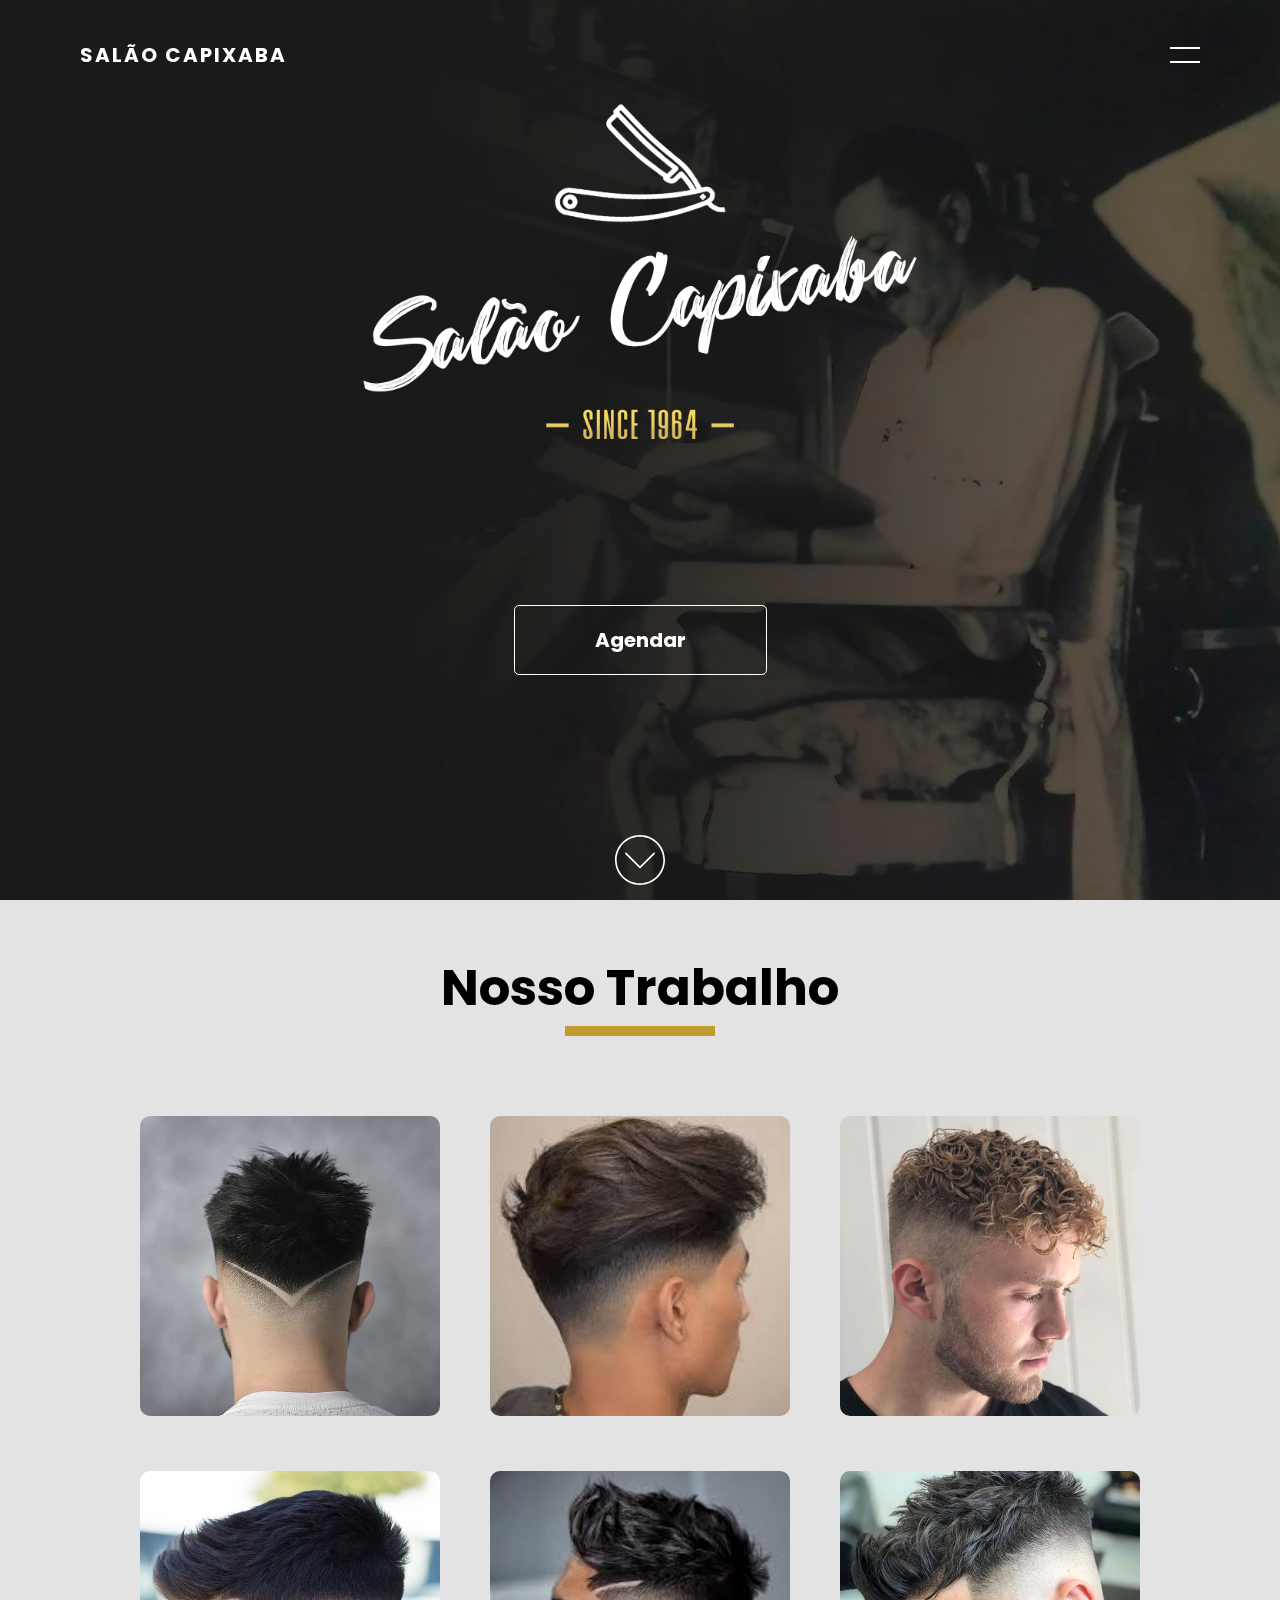
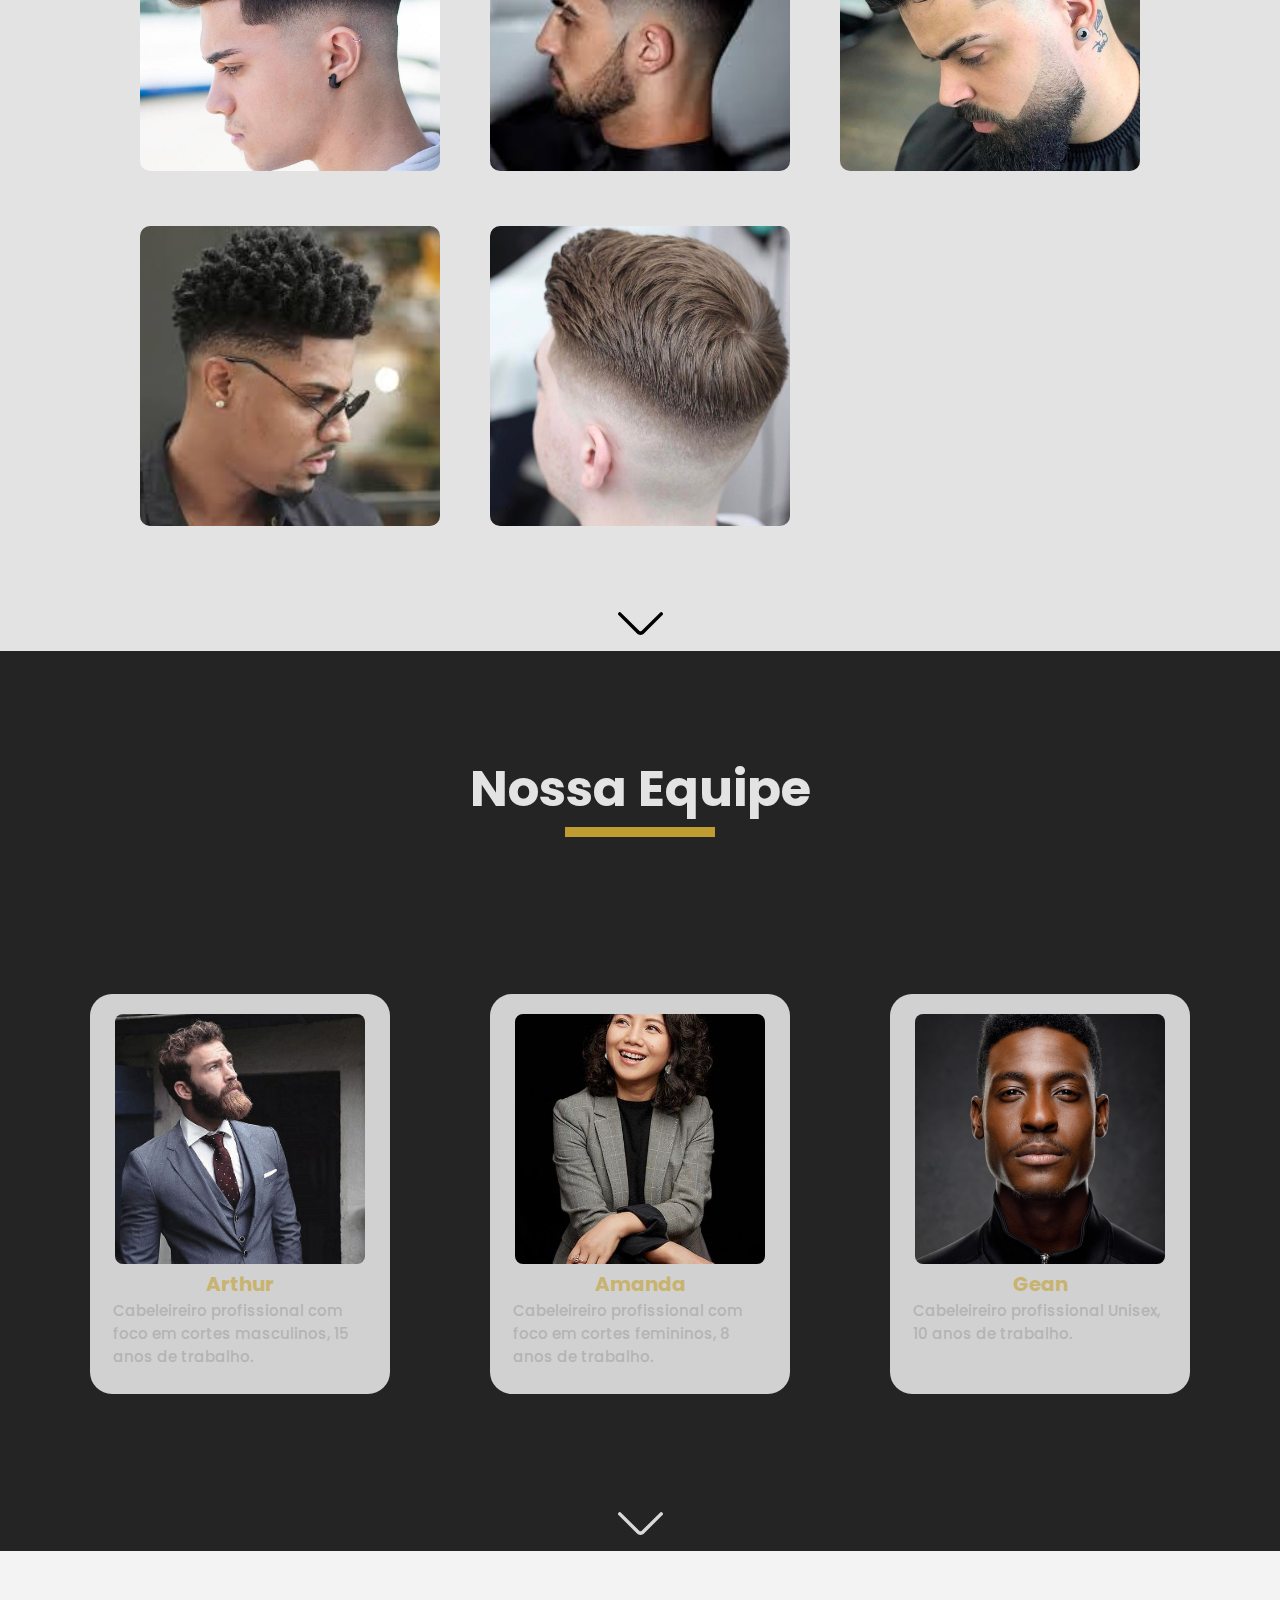
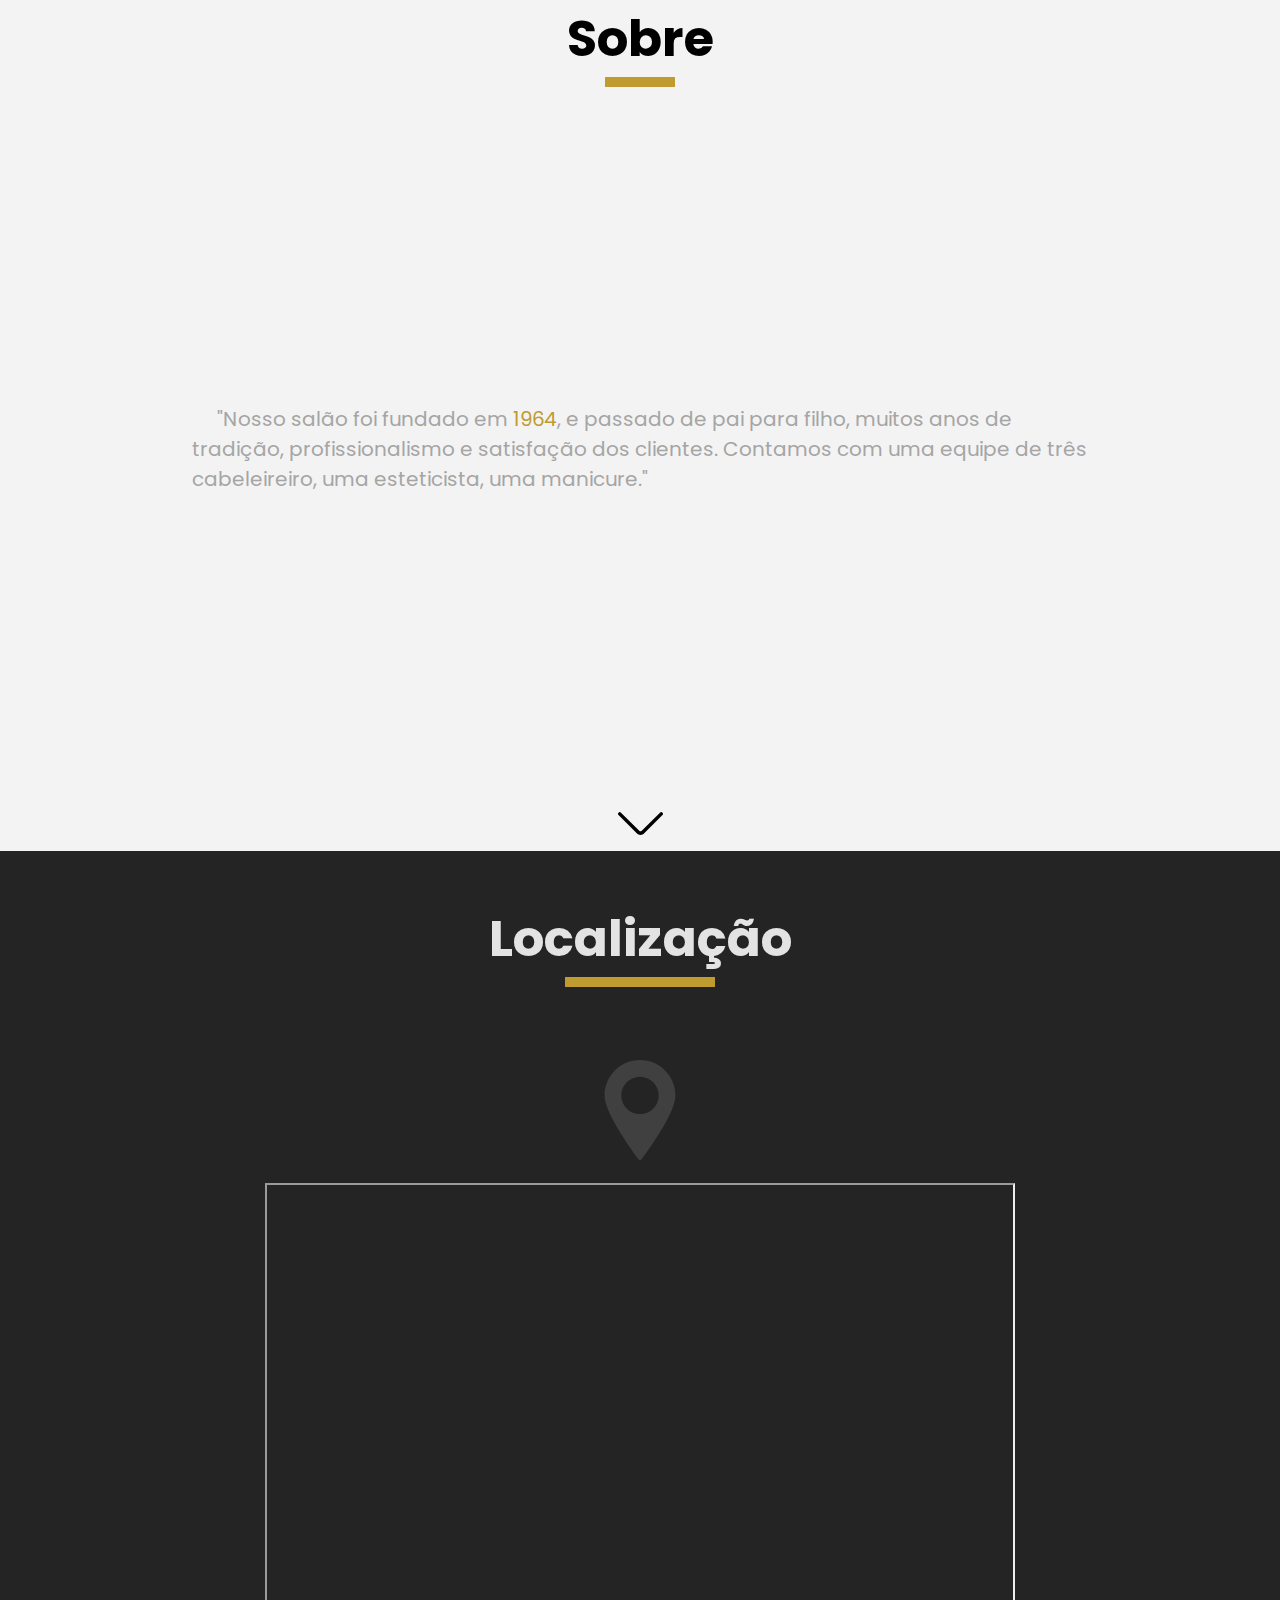
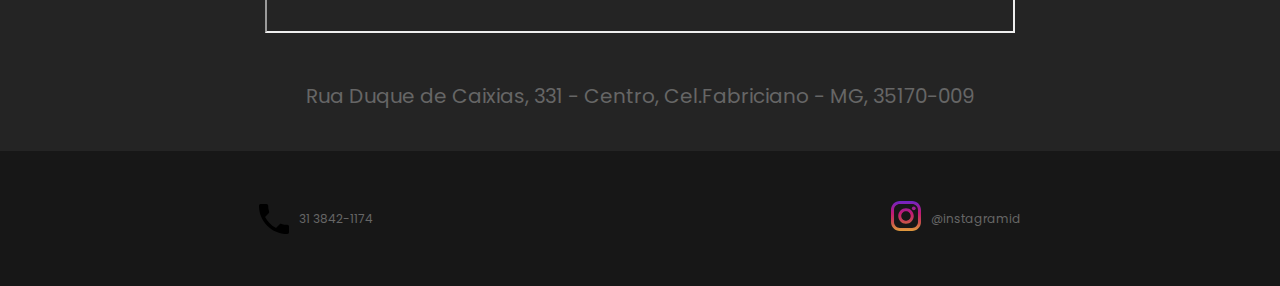
<file: index.html>
<!DOCTYPE html>
<html lang="pt-br">

<head>
    <meta charset="UTF-8">
    <meta name="viewport" content="width=device-width, initial-scale=1.0">
    <title>Salão Capixaba</title>

    <link rel="stylesheet" type="text/css" href="Home.css">
    <link rel="icon" href="images/Small_logo.png">
    <!-- Fontes -->
    <link
        href="https://fonts.googleapis.com/css2?family=Poppins:ital,wght@0,100;0,200;0,300;0,400;0,500;0,600;0,700;0,800;0,900;1,100;1,200;1,300;1,400;1,500;1,600;1,700;1,800;1,900&display=swap"
        rel="stylesheet">
    <script type="text/javascript" src="functions.js"></script>
</head>

<body>

    <section id="Home">
        <section class="Banner" id="sec">
            <header>
                <a href="#" class="logo"> Salão Capixaba </a>
                <div id="toggle" onclick="toggle()"></div>
            </header>
            <img id="logo" src="images/Logo2.png" alt="Salão Capixaba">

            <div id="Button-Agendar">
                <a href="/">
                    Agendar
                </a>
            </div>

            <a id="button_down" href="#NossoTrabalho">
                <img src="images/icons/down-menu.svg" alt="Abaixar">
            </a>

        </section>

        <div id="navigation">
            <ul>
                <li><a href="#" onclick="toggle()"> Agendamento </a></li>
                <li><a href="#NossoTrabalho" onclick="toggle()"> Nosso Trabalho </a></li>
                <li><a href="#NossaEquipe" onclick="toggle()"> Nossa Equipe </a></li>
                <li><a href="#Sobre" onclick="toggle()"> Sobre </a></li>
                <li><a href="#Map" onclick="toggle()"> Localização </a></li>
                <li><a href="#Contato" onclick="toggle()"> Contato </a></li>
            </ul>
        </div>

    </section>

    <section id="NossoTrabalho">
        <div class="p_title">
            <h2>Nosso Trabalho</h2>
            <div class="line"></div>
        </div>
        <div class=cards>
            <a href="#"><img class="card_image" src="images/img1.jpg" alt="corte"></a>
            <a href="#"><img class="card_image" src="images/img2.jfif" alt="corte"></a>
            <a href="#"><img class="card_image" src="images/img3.jpg" alt="corte"></a>
            <a href="#"><img class="card_image" src="images/img4.jpg" alt="corte"></a>
            <a href="#"><img class="card_image" src="images/img5.jfif" alt="corte"></a>
            <a href="#"><img class="card_image" src="images/img6.jpg" alt="corte"></a>
            <a href="#"><img class="card_image" src="images/img8.jfif" alt="corte"></a>
            <a href="#"><img class="card_image" src="images/img9.jfif" alt="corte"></a>
        </div>
        <a class="arrow_down" href="#NossaEquipe">
            <img src="images/icons/down.svg" alt="Abaixar">
        </a>
    </section>

    <section id="NossaEquipe">
        <div class="p_title">
            <h2>Nossa Equipe</h2>
            <div class="line"></div>
        </div>

        <div class="p_cards">
            <div class="pp_card">
                <a href="#"><img class="p_photo" src="images/p1.jpg" alt="Professional 1"></a>
                <h3>Arthur</h3>
                <p>Cabeleireiro profissional com foco em cortes masculinos, 15 anos de trabalho.</p>
            </div>
            <div class="pp_card">
                <a href="#"><img class="p_photo" src="images/p2.jpg" alt="Professional 2"></a>
                <h3>Amanda</h3>
                <p>Cabeleireiro profissional com foco em cortes femininos, 8 anos de trabalho.</p>
            </div>
            <div class="pp_card">
                <a href="#"><img class="p_photo" src="images/p3.jpg" alt="Professional 3"></a>
                <h3>Gean</h3>
                <p>Cabeleireiro profissional Unisex, 10 anos de trabalho.</p>
            </div>
        </div>
        <a class="arrow_down" href="#Sobre">
            <img src="images/icons/down.svg" alt="Abaixar">
        </a>
    </section>

    <section id="Sobre">
        <div class="p_title">
            <h2>Sobre</h2>
            <div class="line"></div>
        </div>
        <p> &nbsp;&nbsp;&nbsp;&nbsp;&nbsp;"Nosso salão foi fundado em <span>1964</span>, e passado de pai para filho,
            muitos anos de tradição, profissionalismo e satisfação dos clientes. Contamos com uma equipe de três
            cabeleireiro, uma esteticista, uma manicure."</p>
        <a class="arrow_down" href="#Map">
            <img src="images/icons/down.svg" alt="Abaixar">
        </a>
    </section>

    <section id="Map">
        <div class="p_title">
            <h2>Localização</h2>
            <div class="line"></div>
        </div>
        <img src="images/icons/mappin.svg" alt="Map">
        <div class="map">
            <iframe
                src="https://www.google.com/maps/embed?pb=!1m18!1m12!1m3!1d940.099878605137!2d-42.62725877079815!3d-19.52445423518707!2m3!1f0!2f0!3f0!3m2!1i1024!2i768!4f13.1!3m3!1m2!1s0xa55421aa522389%3A0x63ce09d92088cf3d!2sR.%20Duque%20de%20Caxias%2C%20331%20-%20Centro%2C%20Cel.%20Fabriciano%20-%20MG%2C%2035170-009!5e0!3m2!1spt-BR!2sbr!4v1597527354956!5m2!1spt-BR!2sbr"
                width="280" height="280" frameborder="1" style="border:7;" allowfullscreen="" aria-hidden="false"
                tabindex="0"></iframe>

        </div>
        <p>Rua Duque de Caixias, 331 - Centro, Cel.Fabriciano - MG, 35170-009</p>
    </section>

    <footer id="Contato">
        <div class="cc">
            <img class="icons" src="images/icons/ligar.svg" alt="Telefone">
            <p>31 3842-1174</p>
        </div>
        <div class="cc">
            <a href="https://www.instagram.com/cesarcapixaba67/" target="_blank"><img class="icons" src="images/icons/instagram.svg" alt="Instagram"></a>
            <p>@instagramid</p>
        </div>
    </footer>
</body>

</html>
</file>
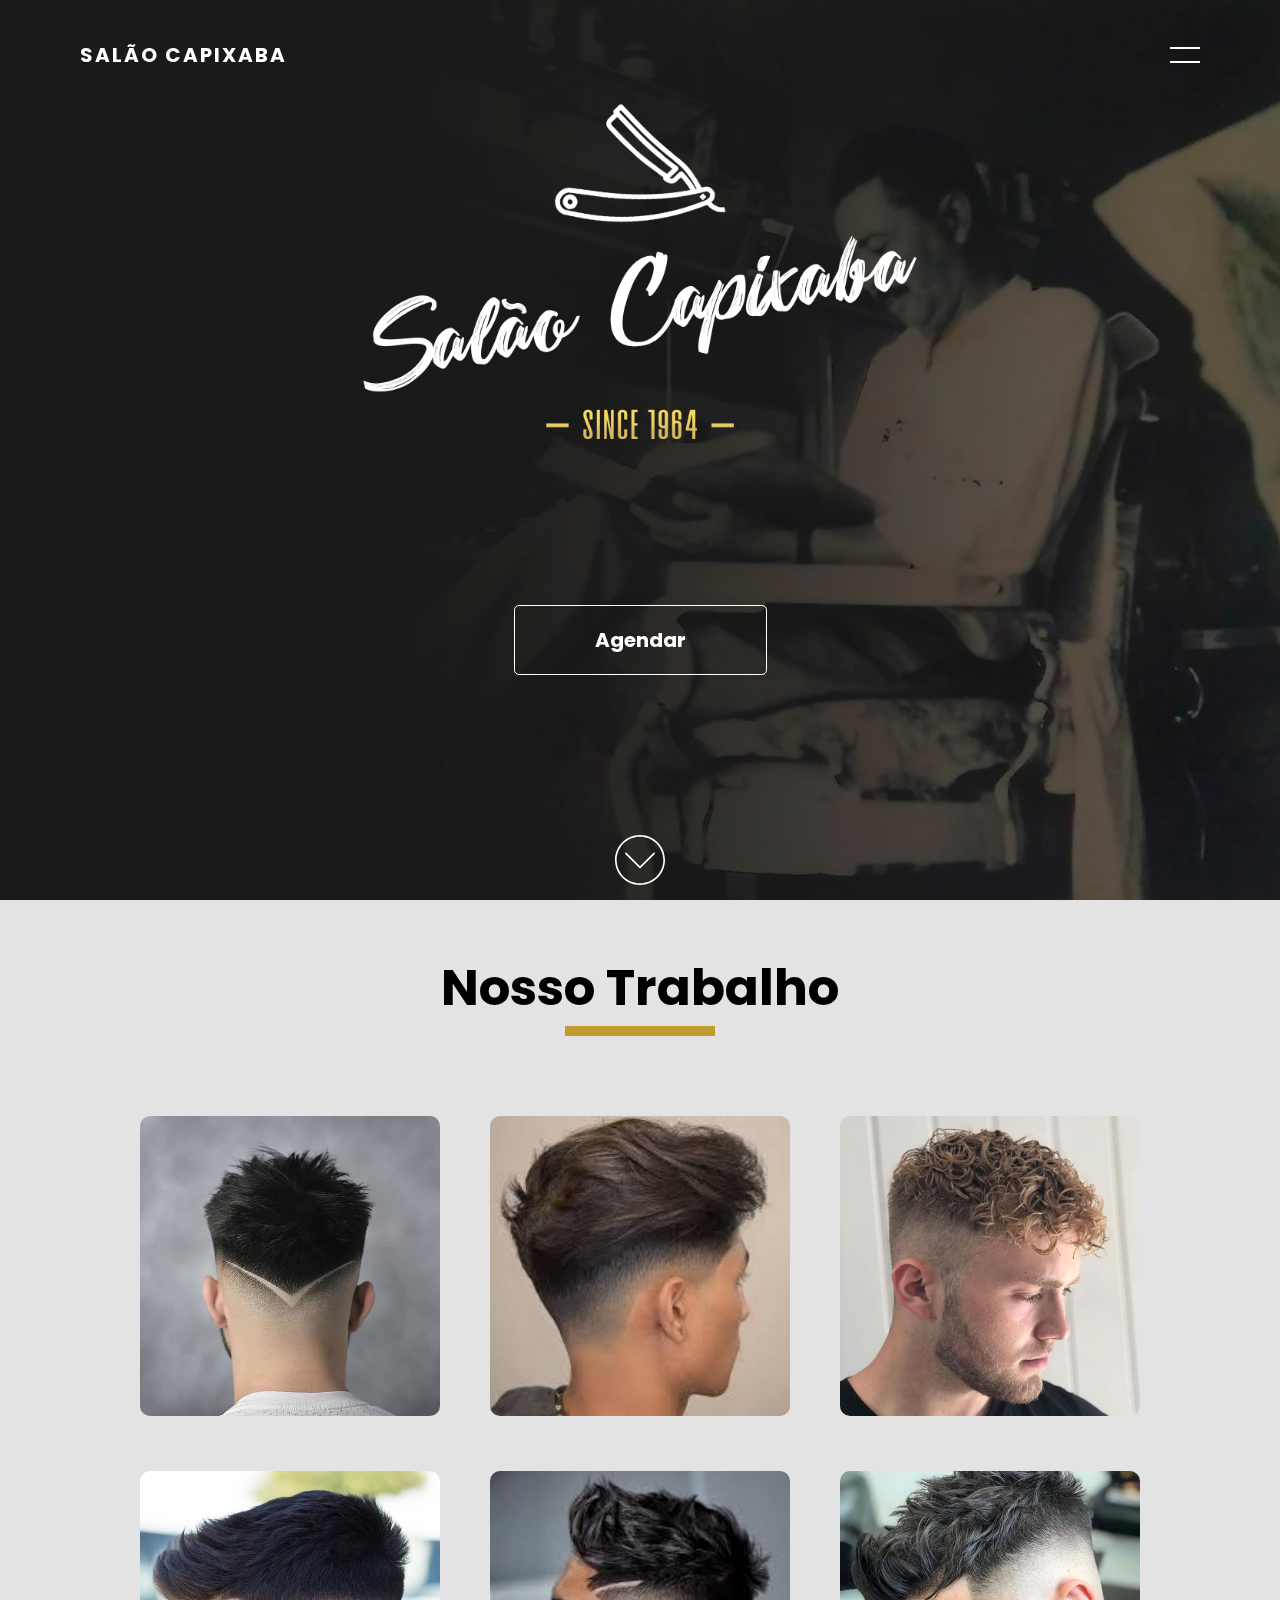
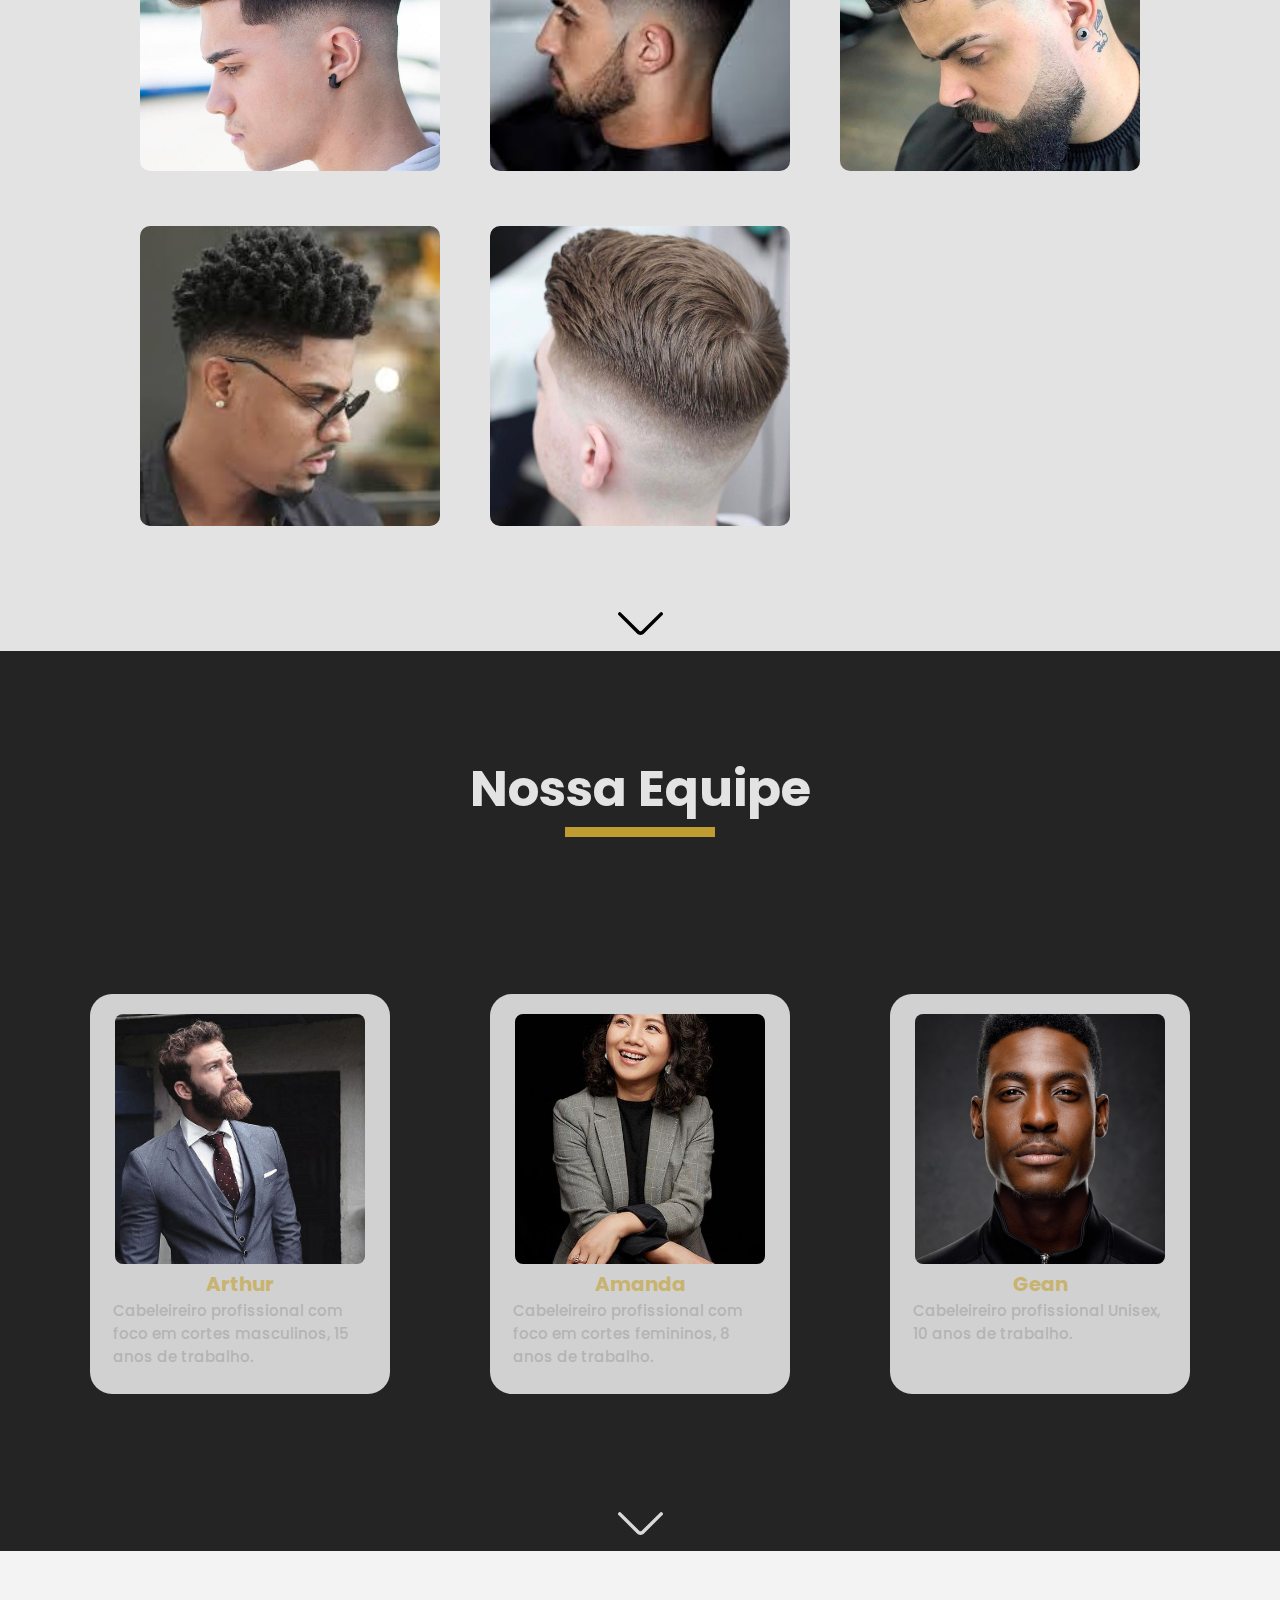
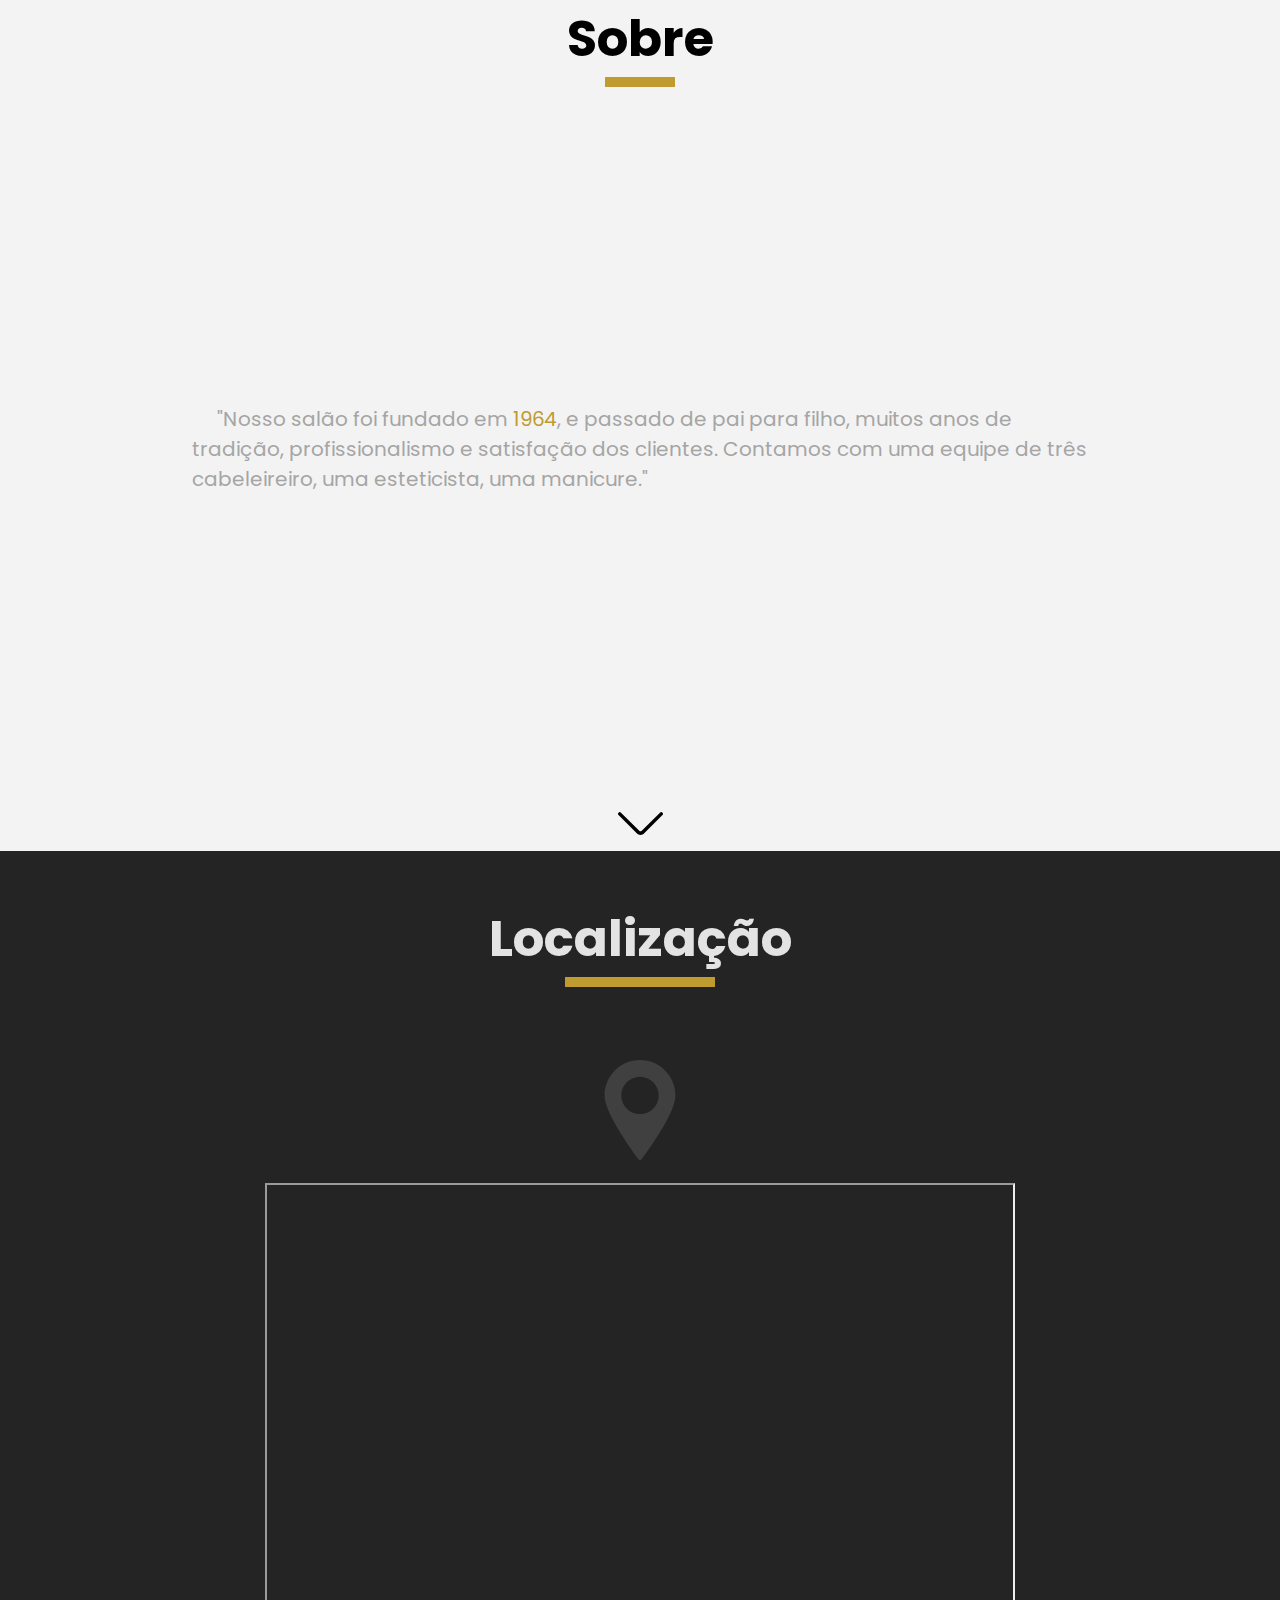
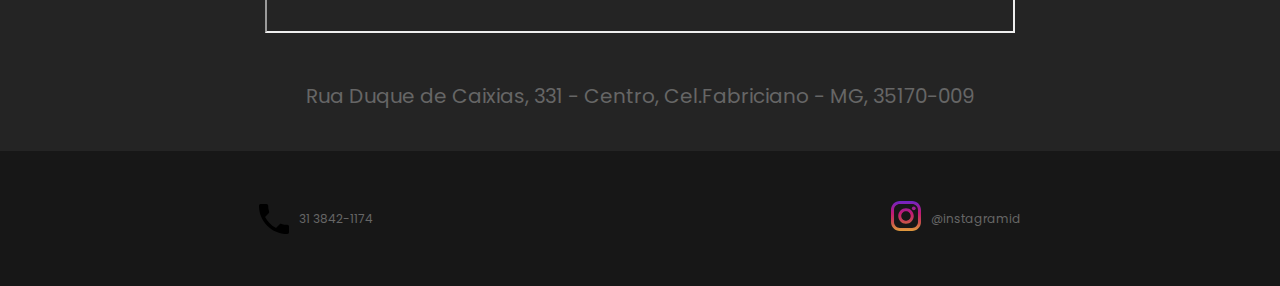
<file: pages/index.html>
<!DOCTYPE html>
<html lang="pt-br">

<head>
    <meta charset="UTF-8">
    <meta name="viewport" content="width=device-width, initial-scale=1.0">
    <title>Salão Capixaba</title>

    <link rel="stylesheet" type="text/css" href="pagescss/Home.css">
    <link rel="icon" href="../images/Small_logo.png">
    <!-- Fontes -->
    <link
        href="https://fonts.googleapis.com/css2?family=Poppins:ital,wght@0,100;0,200;0,300;0,400;0,500;0,600;0,700;0,800;0,900;1,100;1,200;1,300;1,400;1,500;1,600;1,700;1,800;1,900&display=swap"
        rel="stylesheet">
    <script type="text/javascript" src="../pages/js/functions.js"></script>
</head>

<body>

    <section id="Home">
        <section class="Banner" id="sec">
            <header>
                <a href="#" class="logo"> Salão Capixaba </a>
                <div id="toggle" onclick="toggle()"></div>
            </header>
            <img id="logo" src="../images/Logo2.png" alt="Salão Capixaba">

            <div id="Button-Agendar">
                <a href="/">
                    Agendar
                </a>
            </div>

            <a id="button_down" href="#NossoTrabalho">
                <img src="../images/icons/down-menu.svg" alt="Abaixar">
            </a>

        </section>

        <div id="navigation">
            <ul>
                <li><a href="#" onclick="toggle()"> Agendamento </a></li>
                <li><a href="#NossoTrabalho" onclick="toggle()"> Nosso Trabalho </a></li>
                <li><a href="#NossaEquipe" onclick="toggle()"> Nossa Equipe </a></li>
                <li><a href="#Sobre" onclick="toggle()"> Sobre </a></li>
                <li><a href="#Map" onclick="toggle()"> Localização </a></li>
                <li><a href="#Contato" onclick="toggle()"> Contato </a></li>
            </ul>
        </div>

    </section>

    <section id="NossoTrabalho">
        <div class="p_title">
            <h2>Nosso Trabalho</h2>
            <div class="line"></div>
        </div>
        <div class=cards>
            <a href="#"><img class="card_image" src="../images/img1.jpg" alt="corte"></a>
            <a href="#"><img class="card_image" src="../images/img2.jfif" alt="corte"></a>
            <a href="#"><img class="card_image" src="../images/img3.jpg" alt="corte"></a>
            <a href="#"><img class="card_image" src="../images/img4.jpg" alt="corte"></a>
            <a href="#"><img class="card_image" src="../images/img5.jfif" alt="corte"></a>
            <a href="#"><img class="card_image" src="../images/img6.jpg" alt="corte"></a>
            <a href="#"><img class="card_image" src="../images/img8.jfif" alt="corte"></a>
            <a href="#"><img class="card_image" src="../images/img9.jfif" alt="corte"></a>
        </div>
        <a class="arrow_down" href="#NossaEquipe">
            <img src="../images/icons/down.svg" alt="Abaixar">
        </a>
    </section>

    <section id="NossaEquipe">
        <div class="p_title">
            <h2>Nossa Equipe</h2>
            <div class="line"></div>
        </div>

        <div class="p_cards">
            <div class="pp_card">
                <a href="#"><img class="p_photo" src="../images/p1.jpg" alt="Professional 1"></a>
                <h3>Arthur</h3>
                <p>Cabeleireiro profissional com foco em cortes masculinos, 15 anos de trabalho.</p>
            </div>
            <div class="pp_card">
                <a href="#"><img class="p_photo" src="../images/p2.jpg" alt="Professional 2"></a>
                <h3>Amanda</h3>
                <p>Cabeleireiro profissional com foco em cortes femininos, 8 anos de trabalho.</p>
            </div>
            <div class="pp_card">
                <a href="#"><img class="p_photo" src="../images/p3.jpg" alt="Professional 3"></a>
                <h3>Gean</h3>
                <p>Cabeleireiro profissional Unisex, 10 anos de trabalho.</p>
            </div>
        </div>
        <a class="arrow_down" href="#Sobre">
            <img src="../images/icons/down.svg" alt="Abaixar">
        </a>
    </section>

    <section id="Sobre">
        <div class="p_title">
            <h2>Sobre</h2>
            <div class="line"></div>
        </div>
        <p> &nbsp;&nbsp;&nbsp;&nbsp;&nbsp;"Nosso salão foi fundado em <span>1964</span>, e passado de pai para filho,
            muitos anos de tradição, profissionalismo e satisfação dos clientes. Contamos com uma equipe de três
            cabeleireiro, uma esteticista, uma manicure."</p>
        <a class="arrow_down" href="#Map">
            <img src="../images/icons/down.svg" alt="Abaixar">
        </a>
    </section>

    <section id="Map">
        <div class="p_title">
            <h2>Localização</h2>
            <div class="line"></div>
        </div>
        <img src="../images/icons/mappin.svg" alt="Map">
        <div class="map">
            <iframe
                src="https://www.google.com/maps/embed?pb=!1m18!1m12!1m3!1d940.099878605137!2d-42.62725877079815!3d-19.52445423518707!2m3!1f0!2f0!3f0!3m2!1i1024!2i768!4f13.1!3m3!1m2!1s0xa55421aa522389%3A0x63ce09d92088cf3d!2sR.%20Duque%20de%20Caxias%2C%20331%20-%20Centro%2C%20Cel.%20Fabriciano%20-%20MG%2C%2035170-009!5e0!3m2!1spt-BR!2sbr!4v1597527354956!5m2!1spt-BR!2sbr"
                width="280" height="280" frameborder="1" style="border:7;" allowfullscreen="" aria-hidden="false"
                tabindex="0"></iframe>

        </div>
        <p>Rua Duque de Caixias, 331 - Centro, Cel.Fabriciano - MG, 35170-009</p>
    </section>

    <footer id="Contato">
        <div class="cc">
            <img class="icons" src="../images/icons/ligar.svg" alt="Telefone">
            <p>31 3842-1174</p>
        </div>
        <div class="cc">
            <a href="https://www.instagram.com/cesarcapixaba67/" target="_blank"><img class="icons" src="../images/icons/instagram.svg" alt="Instagram"></a>
            <p>@instagramid</p>
        </div>
    </footer>
</body>

</html>
</file>
<file: Home.css>
* {
    margin: 0;
    padding: 0;
    box-sizing: border-box;
    font-size: 1em;
    font-family: 'Poppins', sans-serif;
}

html {
    font-size: 62.5%;
    scroll-behavior: smooth;
}

/* PRIMEIRA PAGINA ----------------------------------*/

header {
    position: absolute;
    top: 0;
    right: 0;
}

header .logo {
    display: none;
}

header #toggle {
    margin: 3em;
    position: relative;
    width: 30px;
    height: 30px;
    cursor: pointer;
}

header #toggle:before {
    content: '';
    position: absolute;
    top: 7px;
    width: 100%;
    height: 2px;
    background: #fff;
}

header #toggle:after {
    content: '';
    position: absolute;
    bottom: 7px;
    width: 100%;
    height: 2px;
    background: #fff;
}

.Banner {
    position: relative;
    width: 100%;
    min-height: 100vh;
    background-image: url(images/bg2.jpg);
    background-size: cover;
    background-blend-mode: multiply;
    background-position-x: right;
    transition: 0.5s;
    display: flex;
    flex-direction: column;
    justify-content: space-between;
    align-items: center;
}

.Banner.active {
    transform: translate(-250px);
}

.Banner.active header #toggle:before {
    top: 50%;
    left: 50%;
    transform: translate(-50%, -50%) rotate(45deg);
}

.Banner.active header #toggle:after {
    top: 50%;
    left: 50%;
    transform: translate(-50%, -50%) rotate(-45deg);
}

#logo{
    margin-top: 21em;
    width: 85vw;
}

.Banner a img {
    width: 50px;
}

#Button-Agendar a {
    text-decoration: none;
    text-align: center;
    color: #fff;
    font-size: 1.7em;
    font-weight: bold;
    border: 1px solid white;
    border-radius: 5px;
    padding: 0.5em 2em;
    transition: .2s;
}

#Button-Agendar a:hover {
    color: #202020;
    background-color: #fff;
}

#button_down {
    filter: invert(1);
    margin-bottom: 10px;
}

#navigation {
    position: fixed;
    top: 0;
    right: -200px;
    width: 250px;
    height: 100vh;
    background: #f3f3f3;
    z-index: -1;
    display: grid;
    place-items: center;
    transition: 0.5s;
}

#navigation.active {
    right: 0;
    z-index: 2;
}

#navigation ul {
    position: relative;
    display: flex;
    flex-direction: column;
}

#navigation ul li {
    text-align: center;
    list-style: none;
    margin-bottom: 2em;
}

#navigation ul li a {
    width: 250px;
    padding: 1em 1em;
    color: #202020;
    text-decoration: none;
    display: inline-block;
    font-size: 2em;
    font-weight: bold;
    text-transform: uppercase;
    transition: 0.2s;
}

#navigation ul li a:hover {
    color: #f3f3f3;
    background-color: #bf9b30;
}

/* SEGUNDA PAGINA ----------------------------------*/

#NossoTrabalho {
    display: flex;
    flex-direction: column;
    align-items: center;
    background: #e3e3e3;
    width: 100%;
    height: auto;
    z-index: 2;
}

h2 {
    text-align: center;
    font-size: 2em;
    margin-top: 1em;
}

.line {
    background: #bf9b30;
    height: 1em;
    width: 15em;
    margin-bottom: 5em;
}

.card_image {
    background-size: cover;
    object-fit: cover;
    width: 300px;
    height: 300px;
    border-radius: 10px;
}

.cards a {
    transition: .3s;
}

.cards a:hover {
    transform: scale(1.32);
}

.cards {
    display: grid;
    grid-gap: 50px;
    grid-template-columns: repeat(1, 300px);
    justify-content: center;
    justify-items: center;
    padding: 30px;
}

.arrow_down {
    margin-top: 4em;
    width: 45px;
}

/* TERCEIRA PAGINA ----------------------------------*/

#NossaEquipe {
    width: 100vw;
    height: auto;
    background: #242424;
    display: flex;
    flex-direction: column;
    align-items: center;
    justify-content: space-between;
}
.p_title{
    display: flex;
    flex-direction: column;
    align-items: center;
}
#NossaEquipe h2 {
    padding-top: 1em;
    color: #e3e3e3;
}
.p_cards{
    display: grid;
    grid-gap: 35px;
    grid-template-columns: repeat(1, 300px);
    justify-content: center;
    justify-items: center;
    padding: 30px;
}
.pp_card{
    border-radius: 22px;
    display: flex;
    flex-direction: column;
    align-items: center;
    background: #d1d1d1;
    width: 30em;
    height: 40em;
    transition: .3s;
}
.pp_card:hover{
    transform: scale(1.35);
    background: #fff;
}
.pp_card img{
    margin-top: 2em;
    background-size: cover;
    object-fit: cover;
    width: 250px;
    height: 250px;
    border-radius: 8px;
}
.pp_card h3{
    font-size: 2em;
    text-align: center;
    color: #c9b370;
}
.pp_card p{
    width:  17em;
    font-size: 1.5em;
    color: #b4b4b4;
    font-weight: 500;
}

#NossaEquipe .arrow_down {
    filter: invert(0.85);
    margin-top: 0;
    width: 45px;
}

/* QUARTA PAGINA ----------------------------------*/

#Sobre{
    background: #f3f3f3;
    width: 100vw;
    height: 100vh;
    display: flex;
    flex-direction: column;
    justify-content: space-between;
    align-items: center;
}
#Sobre p{
    color: #a5a5a5;
    font-size: 2em;
    width: 70vw;
}
#Sobre p span{
    color: #bf9b30;
}
#Sobre .p_title .line{
    width: 7em;
}

/* QUINTA PAGINA ----------------------------------*/

#Map{
    width: 100vw;
    height: 100vh;
    background: #242424;
    display: flex;
    flex-direction: column;
    justify-content: space-between;
    align-items: center;
}
#Map h2{
    color: #e3e3e3;
}
#Map img{
    filter: invert(0.25);
    width: 100px;
}
iframe{
    width: 80vw;
    max-width: 750px;
    height: 50vh;
    margin-bottom: 2em;
}

#Map p{
    text-align: center;
    color: #666666;
    font-size: 2em;
    margin-bottom: 2em;
}

footer{
    display: flex;
    justify-content: space-around;
    align-items: center;
    background: #171717;
    width: 100vw;
    height: 15vh;
}


.cc{
    display: flex;
    align-items: center;
}
.cc p{
    color: #666666;
    font-size: 1.2em;
}
.icons{
    width: 4em;
    height: 4em;
    padding-right: 1em;
}

/* MEDIA QUERY */
@media (min-width: 700px) {
    header {
        left: 0;
        width: 100%;
        display: flex;
        justify-content: space-between;
        padding: 40px 80px;
        z-index: 10000;
    }
    header .logo {
        display: flex;
        position: relative;
        font-weight: 700;
        color: #fff;
        text-decoration: none;
        font-size: 2em;
        text-transform: uppercase;
        letter-spacing: 2px;
    }
    header #toggle {
        margin: 0;
    }
    #logo{
        margin-top: 10em;
        width: 45vw;
    }
    .Banner.active {
        transform: translate(-400px);
    }
    #Button-Agendar a {
        margin-top: 0;
        font-size: 2em;
        padding: 1em 4em;
    }
    #navigation {
        width: 400px;
    }
    #navigation ul li a {
        width: 400px;
    }
    .cards {
        grid-template-columns: repeat(1, 300px);
    }
    h2 {
        font-size: 5em;
    }
    
}

@media (min-width: 750px) {
    .cards {
        grid-template-columns: repeat(2, 300px);
    }
}
@media (min-width: 1100px) {
    .cards {
        grid-template-columns: repeat(3, 300px);
    }
    #NossaEquipe {
        height: 100vh;
    }
    .p_cards{
        grid-gap: 10em;
        grid-template-columns: repeat(3, 300px);
    }
}
@media (min-width: 1400px) {
    .cards {
        grid-template-columns: repeat(4, 300px);
    }
}
</file>
<file: pages/pagescss/Home.css>
* {
    margin: 0;
    padding: 0;
    box-sizing: border-box;
    font-size: 1em;
    font-family: 'Poppins', sans-serif;
}

html {
    font-size: 62.5%;
    scroll-behavior: smooth;
}

/* PRIMEIRA PAGINA ----------------------------------*/

header {
    position: absolute;
    top: 0;
    right: 0;
}

header .logo {
    display: none;
}

header #toggle {
    margin: 3em;
    position: relative;
    width: 30px;
    height: 30px;
    cursor: pointer;
}

header #toggle:before {
    content: '';
    position: absolute;
    top: 7px;
    width: 100%;
    height: 2px;
    background: #fff;
}

header #toggle:after {
    content: '';
    position: absolute;
    bottom: 7px;
    width: 100%;
    height: 2px;
    background: #fff;
}

.Banner {
    position: relative;
    width: 100%;
    min-height: 100vh;
    background-image: url(../../images/bg2.jpg);
    background-size: cover;
    background-blend-mode: multiply;
    background-position-x: right;
    transition: 0.5s;
    display: flex;
    flex-direction: column;
    justify-content: space-between;
    align-items: center;
}

.Banner.active {
    transform: translate(-250px);
}

.Banner.active header #toggle:before {
    top: 50%;
    left: 50%;
    transform: translate(-50%, -50%) rotate(45deg);
}

.Banner.active header #toggle:after {
    top: 50%;
    left: 50%;
    transform: translate(-50%, -50%) rotate(-45deg);
}

#logo{
    margin-top: 21em;
    width: 85vw;
}

.Banner a img {
    width: 50px;
}

#Button-Agendar a {
    text-decoration: none;
    text-align: center;
    color: #fff;
    font-size: 1.7em;
    font-weight: bold;
    border: 1px solid white;
    border-radius: 5px;
    padding: 0.5em 2em;
    transition: .2s;
}

#Button-Agendar a:hover {
    color: #202020;
    background-color: #fff;
}

#button_down {
    filter: invert(1);
    margin-bottom: 10px;
}

#navigation {
    position: fixed;
    top: 0;
    right: -200px;
    width: 250px;
    height: 100vh;
    background: #f3f3f3;
    z-index: -1;
    display: grid;
    place-items: center;
    transition: 0.5s;
}

#navigation.active {
    right: 0;
    z-index: 2;
}

#navigation ul {
    position: relative;
    display: flex;
    flex-direction: column;
}

#navigation ul li {
    text-align: center;
    list-style: none;
    margin-bottom: 2em;
}

#navigation ul li a {
    width: 250px;
    padding: 1em 1em;
    color: #202020;
    text-decoration: none;
    display: inline-block;
    font-size: 2em;
    font-weight: bold;
    text-transform: uppercase;
    transition: 0.2s;
}

#navigation ul li a:hover {
    color: #f3f3f3;
    background-color: #bf9b30;
}

/* SEGUNDA PAGINA ----------------------------------*/

#NossoTrabalho {
    display: flex;
    flex-direction: column;
    align-items: center;
    background: #e3e3e3;
    width: 100%;
    height: auto;
    z-index: 2;
}

h2 {
    text-align: center;
    font-size: 2em;
    margin-top: 1em;
}

.line {
    background: #bf9b30;
    height: 1em;
    width: 15em;
    margin-bottom: 5em;
}

.card_image {
    background-size: cover;
    object-fit: cover;
    width: 300px;
    height: 300px;
    border-radius: 10px;
}

.cards a {
    transition: .3s;
}

.cards a:hover {
    transform: scale(1.32);
}

.cards {
    display: grid;
    grid-gap: 50px;
    grid-template-columns: repeat(1, 300px);
    justify-content: center;
    justify-items: center;
    padding: 30px;
}

.arrow_down {
    margin-top: 4em;
    width: 45px;
}

/* TERCEIRA PAGINA ----------------------------------*/

#NossaEquipe {
    width: 100vw;
    height: auto;
    background: #242424;
    display: flex;
    flex-direction: column;
    align-items: center;
    justify-content: space-between;
}
.p_title{
    display: flex;
    flex-direction: column;
    align-items: center;
}
#NossaEquipe h2 {
    padding-top: 1em;
    color: #e3e3e3;
}
.p_cards{
    display: grid;
    grid-gap: 35px;
    grid-template-columns: repeat(1, 300px);
    justify-content: center;
    justify-items: center;
    padding: 30px;
}
.pp_card{
    border-radius: 22px;
    display: flex;
    flex-direction: column;
    align-items: center;
    background: #d1d1d1;
    width: 30em;
    height: 40em;
    transition: .3s;
}
.pp_card:hover{
    transform: scale(1.35);
    background: #fff;
}
.pp_card img{
    margin-top: 2em;
    background-size: cover;
    object-fit: cover;
    width: 250px;
    height: 250px;
    border-radius: 8px;
}
.pp_card h3{
    font-size: 2em;
    text-align: center;
    color: #c9b370;
}
.pp_card p{
    width:  17em;
    font-size: 1.5em;
    color: #b4b4b4;
    font-weight: 500;
}

#NossaEquipe .arrow_down {
    filter: invert(0.85);
    margin-top: 0;
    width: 45px;
}

/* QUARTA PAGINA ----------------------------------*/

#Sobre{
    background: #f3f3f3;
    width: 100vw;
    height: 100vh;
    display: flex;
    flex-direction: column;
    justify-content: space-between;
    align-items: center;
}
#Sobre p{
    color: #a5a5a5;
    font-size: 2em;
    width: 70vw;
}
#Sobre p span{
    color: #bf9b30;
}
#Sobre .p_title .line{
    width: 7em;
}

/* QUINTA PAGINA ----------------------------------*/

#Map{
    width: 100vw;
    height: 100vh;
    background: #242424;
    display: flex;
    flex-direction: column;
    justify-content: space-between;
    align-items: center;
}
#Map h2{
    color: #e3e3e3;
}
#Map img{
    filter: invert(0.25);
    width: 100px;
}
iframe{
    width: 80vw;
    max-width: 750px;
    height: 50vh;
    margin-bottom: 2em;
}

#Map p{
    text-align: center;
    color: #666666;
    font-size: 2em;
    margin-bottom: 2em;
}

footer{
    display: flex;
    justify-content: space-around;
    align-items: center;
    background: #171717;
    width: 100vw;
    height: 15vh;
}


.cc{
    display: flex;
    align-items: center;
}
.cc p{
    color: #666666;
    font-size: 1.2em;
}
.icons{
    width: 4em;
    height: 4em;
    padding-right: 1em;
}

/* MEDIA QUERY */
@media (min-width: 700px) {
    header {
        left: 0;
        width: 100%;
        display: flex;
        justify-content: space-between;
        padding: 40px 80px;
        z-index: 10000;
    }
    header .logo {
        display: flex;
        position: relative;
        font-weight: 700;
        color: #fff;
        text-decoration: none;
        font-size: 2em;
        text-transform: uppercase;
        letter-spacing: 2px;
    }
    header #toggle {
        margin: 0;
    }
    #logo{
        margin-top: 10em;
        width: 45vw;
    }
    .Banner.active {
        transform: translate(-400px);
    }
    #Button-Agendar a {
        margin-top: 0;
        font-size: 2em;
        padding: 1em 4em;
    }
    #navigation {
        width: 400px;
    }
    #navigation ul li a {
        width: 400px;
    }
    .cards {
        grid-template-columns: repeat(1, 300px);
    }
    h2 {
        font-size: 5em;
    }
    
}

@media (min-width: 750px) {
    .cards {
        grid-template-columns: repeat(2, 300px);
    }
}
@media (min-width: 1100px) {
    .cards {
        grid-template-columns: repeat(3, 300px);
    }
    #NossaEquipe {
        height: 100vh;
    }
    .p_cards{
        grid-gap: 10em;
        grid-template-columns: repeat(3, 300px);
    }
}
@media (min-width: 1400px) {
    .cards {
        grid-template-columns: repeat(4, 300px);
    }
}
</file>
